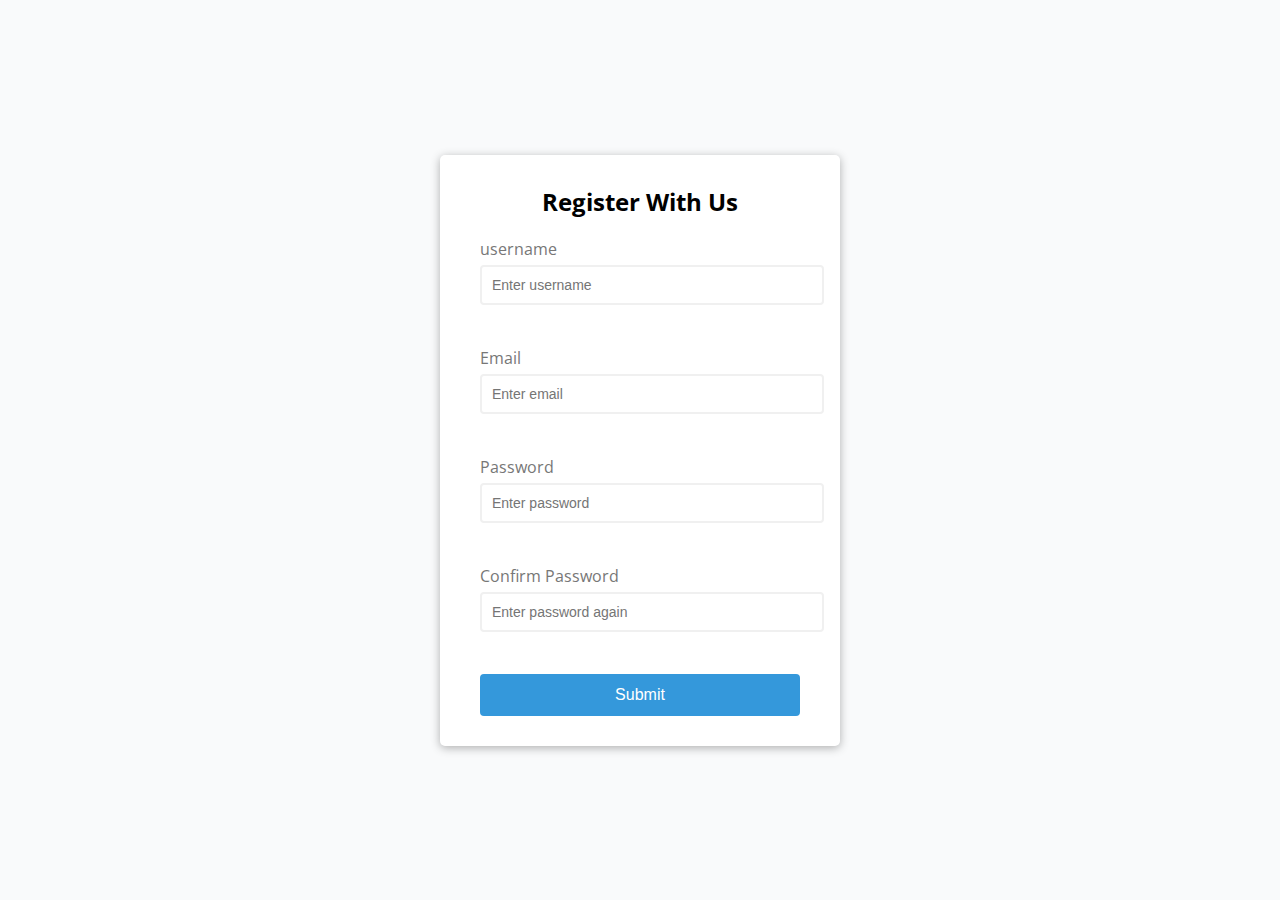
<file: form-validator/index.html>
<!DOCTYPE html>
<html lang="en">
<head>
  <meta charset="UTF-8">
  <meta http-equiv="X-UA-Compatible" content="IE=edge">
  <meta name="viewport" content="width=device-width, initial-scale=1.0">
  <link rel="stylesheet" href="style.css">
  <title>Form Validator</title>
</head>
<body>
  <div class="container">
    <form id="form" class="form">
      <h2>Register With Us</h2>
      <div class="form-control">
        <label for="username">username</label>
        <input type="text" id="username" placeholder="Enter username" />
        <br>
        <small>Error message</small>
      </div>
      <div class="form-control">
        <label for="email">Email</label>
        <input type="text" id="email" placeholder="Enter email"/>
        <br>
        <small>Error message</small>
      </div>
      <div class="form-control">
        <label for="password">Password</label>
        <input type="password" id="password" placeholder="Enter password"/>
        <br>
        <small>Error message</small>
      </div>
      <div class="form-control">
        <label for="password2">Confirm Password</label>
        <input type="password" id="password2" placeholder="Enter password again"/>
        <br>
        <small>Error message</small>
      </div>
      <button>Submit</button>
    </form>
  </div>
  
  <script src="script.js"></script>
</body>
</html>
</file>
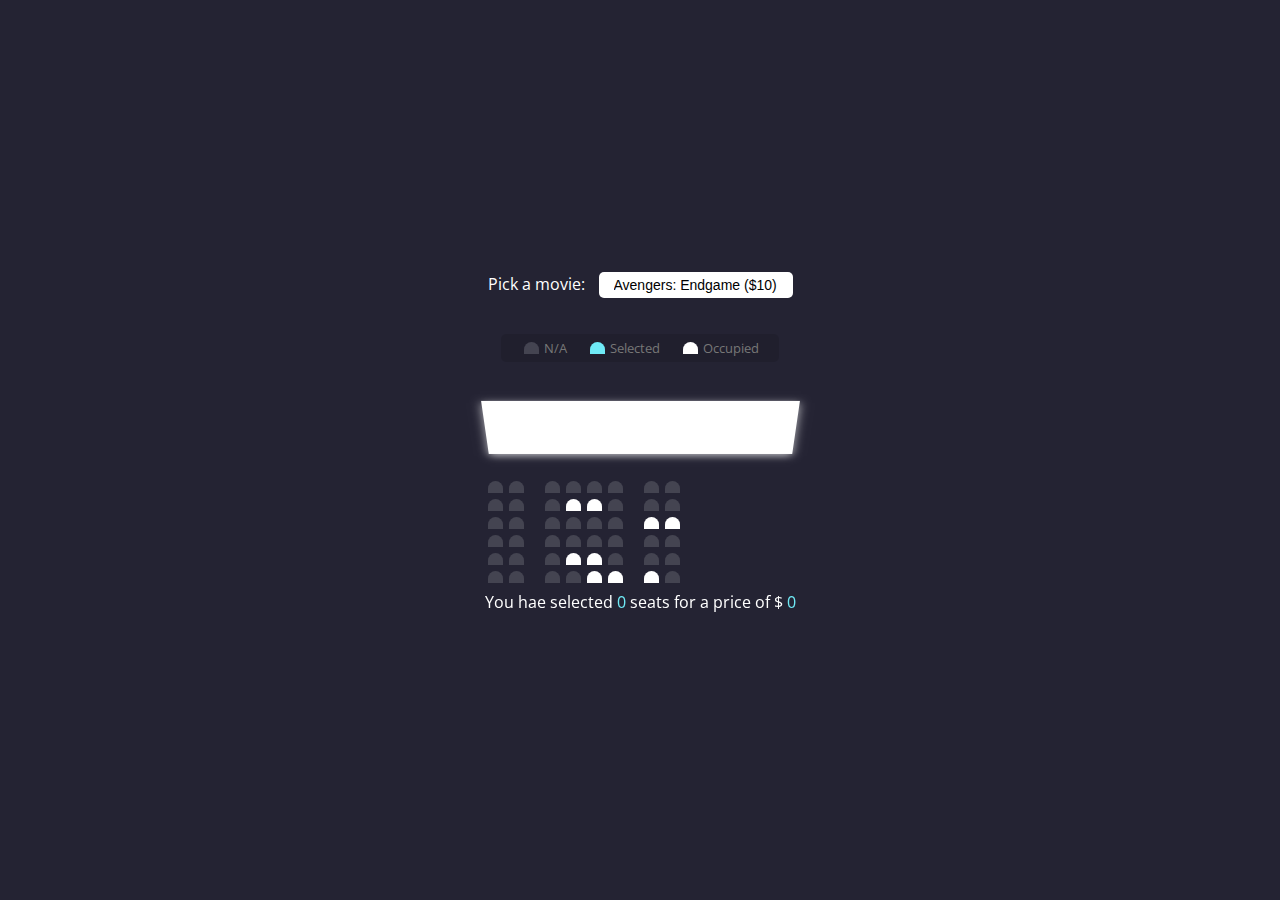
<file: moving-seat-booking/index.html>
<!DOCTYPE html>
<html lang="en">
<head>
  <meta charset="UTF-8">
  <meta http-equiv="X-UA-Compatible" content="IE=edge">
  <meta name="viewport" content="width=device-width, initial-scale=1.0">
  <link rel="stylesheet" href="style.css">
  <title>Movie Seat Booking</title>
</head>
<body>
  <div class="movie-container">
    <label>Pick a movie:</label>
    <select id="movie">
      <option value="10">Avengers: Endgame ($10)</option>
      <option value="12">Joker ($12)</option>
      <option value="8">Toy Story 4 ($8)</option>
      <option value="9">The Lion King ($9)</option>
    </select>
  </div>

  <ul class="showcase">
    <li>
      <div class="seat"></div>
      <small>N/A</small>
    </li>
    <li>
      <div class="seat selected"></div>
      <small>Selected</small>
    </li>
    <li>
      <div class="seat occupied"></div>
      <small>Occupied</small>
    </li>
  </ul>

  <div class="container">
    <div class="screen"></div>

    <div class="row">
      <div class="seat"></div>
      <div class="seat"></div>
      <div class="seat"></div>
      <div class="seat"></div>
      <div class="seat"></div>
      <div class="seat"></div>
      <div class="seat"></div>
      <div class="seat"></div>
    </div>
    <div class="row">
      <div class="seat"></div>
      <div class="seat"></div>
      <div class="seat"></div>
      <div class="seat occupied"></div>
      <div class="seat occupied"></div>
      <div class="seat"></div>
      <div class="seat"></div>
      <div class="seat"></div>
    </div>
    <div class="row">
      <div class="seat"></div>
      <div class="seat"></div>
      <div class="seat"></div>
      <div class="seat"></div>
      <div class="seat"></div>
      <div class="seat"></div>
      <div class="seat occupied"></div>
      <div class="seat occupied"></div>
    </div>
    <div class="row">
      <div class="seat"></div>
      <div class="seat"></div>
      <div class="seat"></div>
      <div class="seat"></div>
      <div class="seat"></div>
      <div class="seat"></div>
      <div class="seat"></div>
      <div class="seat"></div>
    </div>
    <div class="row">
      <div class="seat"></div>
      <div class="seat"></div>
      <div class="seat"></div>
      <div class="seat occupied"></div>
      <div class="seat occupied"></div>
      <div class="seat"></div>
      <div class="seat"></div>
      <div class="seat"></div>
    </div>
    <div class="row">
      <div class="seat"></div>
      <div class="seat"></div>
      <div class="seat"></div>
      <div class="seat"></div>
      <div class="seat occupied"></div>
      <div class="seat occupied"></div>
      <div class="seat occupied"></div>
      <div class="seat"></div>
    </div>

    <p class="text">You hae selected <span id="count">0</span> seats for a price of $ <span id="total">0</span> </p>

  </div>
  
  <script src="script.js"></script>
</body>
</html>
</file>
<file: form-validator/style.css>
@import url('https://fonts.googleapis.com/css2?family=Open+Sans&display=swap');

:root {
  --success-color:#2ecc71;
  --error-color:#e74c3c;
}

* {
  box-sizing: borde-color;
}

body {
  background-color: #f9fafb;
  font-family: 'Open Sans', sans-serif;
  display: flex;
  align-items: center;
  justify-content: center;
  min-height: 100vh;
  margin:0;
}

.container {
  background-color: #fff;
  border-radius:5px;
  box-shadow: 0 2px 10px rgba(0,0,0,0.3);
  width: 400px;
}

h2 {
  text-align: center;
  margin: 0 0 20px
}

.form {
  padding: 30px 40px;
}

.form-control {
  margin-bottom: 10px;
  margin-bottom: 20px;
  position: relative;
}

.form-control label {
  color: #777;
  display: block;
  margin-bottom: 5px;
}

.form-control input {
  border: 2px solid #f0f0f0;
  border-radius: 4px;
  display:block;
  width: 100%;
  padding: 10px;
  font-size: 14px;
}

.form-control input:focus {
  outline: 0;
  border-color: #7777;
}

.form-control.success input {
  border-color: var(--success-color);
}

.form-control.error input {
  border-color: var(--error-color);
}

.form-control small {
  color: var(--error-color);
  position: absolute;
  bottom: 0;
  left: 0;
  visibility: hidden;
}

.form-control.error small {
  visibility: visible;
}

.form button {
  cursor: pointer;
  background-color: #3498db;
  border: 2px solid #3498db;
  border-radius: 4px;
  color: #fff;
  display: block;
  font-size: 16px;
  padding:10px;
  margin-top: 20px;
  width: 100%;
}
</file>
<file: moving-seat-booking/style.css>
@import url('https://fonts.googleapis.com/css2?family=Open+Sans&display=swap');

* {
  box-sizing: border-box;
}

body {
  background-color: #242333;
  color: #fff;
  display: flex;
  flex-direction: column;
  align-items: center;
  justify-content: center;
  height: 100vh;
  font-family: 'Open Sans', sans-serif;
  margin: 0;
}

.movie-container {

  margin:20px 0;
}

.movie-container select {
  background-color: #fff;
  border: 0;
  border-radius: 5px;
  font-size: 14px;
  margin-left: 10px;
  padding: 5px 15px 5px 15px;
  -moz-appearance: none;
  -webkit-appearance: none;
  appearance:none;
}

.container {
  perspective: 1000px;
  margin-bottom: 30px;
}

.seat {
  background-color: #444451;
  height: 12px;
  width: 15px;
  margin: 3px;
  border-top-left-radius:  10px;
  border-top-right-radius:  10px;
}

.seat.selected {
  background-color: #6feaf6;
}

.seat.occupied {
  background-color: #fff;
}

.seat:nth-of-type(2) {
  margin-right: 18px;
}

.seat:nth-last-of-type(2) {
  margin-left: 18px;
}

.seat:not(.occupied):hover {
  cursor: pointer;
  transform: scale(1.2)
}

.showcase .seat:not(.occupied):hover {
  cursor: default;
  transform: scale(1)
}

.showcase {
  background: rgba(0,0,0,0.1);
  padding:5px 10px;
  border-radius: 5px;
  color: #777;
  list-style-type: none;
  display: flex;
  justify-content: space-between;
}

.showcase li {
  display: flex;
  align-items: center;
  justify-content: center;
  margin:0 10px;
}

.showcase li small {
  margin-left: 2px;
}

.row {
  display: flex;
}

.screen {
  background-color: #fff;
  height: 70px;
  width: 100%;
  margin: 15px 0;
  transform: rotateX(-45deg);
  box-shadow: 0 3px 10px rgba(255,255,255,0.7);

} 

p.text {
  margin: 5px 0;
}

p.text span {
  color: #6feaf6;
}
</file>
